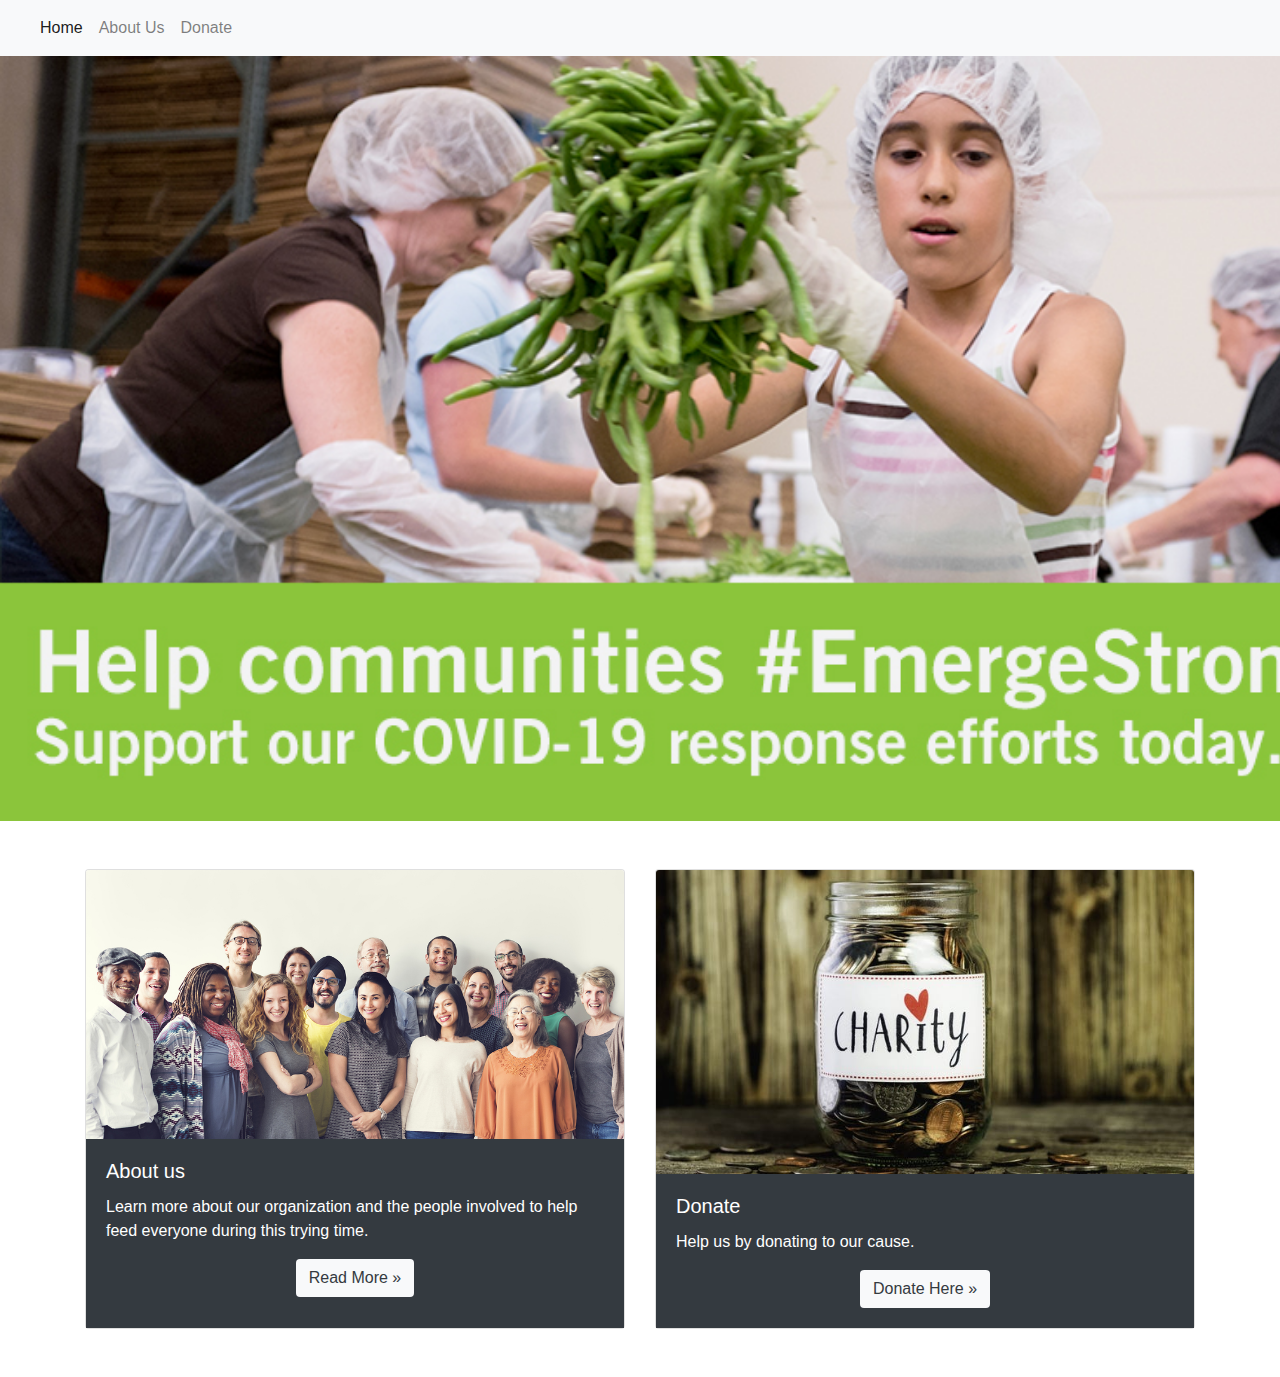
<file: index.html>
<!doctype html>
<html lang="en">
  <head>
    <!-- Required meta tags -->
    <meta charset="utf-8">
    <meta name="viewport" content="width=device-width, initial-scale=1, shrink-to-fit=no">

    <!-- Bootstrap CSS -->
    <link rel="stylesheet" href="https://stackpath.bootstrapcdn.com/bootstrap/4.4.1/css/bootstrap.min.css" integrity="sha384-Vkoo8x4CGsO3+Hhxv8T/Q5PaXtkKtu6ug5TOeNV6gBiFeWPGFN9MuhOf23Q9Ifjh" crossorigin="anonymous">
    <link rel="stylesheet" href="https://cdnjs.cloudflare.com/ajax/libs/font-awesome/5.13.0/css/all.min.css" integrity="sha256-h20CPZ0QyXlBuAw7A+KluUYx/3pK+c7lYEpqLTlxjYQ=" crossorigin="anonymous" />
    <link rel="stylesheet" href="css/style.css">
    <title>Home</title>
  </head>
  <body>


<nav class="navbar navbar-expand-lg navbar-light bg-light">
    <a class="navbar-brand" href="#"></a>
    <button class="navbar-toggler" type="button" data-toggle="collapse" data-target="#navbarSupportedContent" aria-controls="navbarSupportedContent" aria-expanded="false" aria-label="Toggle navigation">
      <span class="navbar-toggler-icon"></span>
    </button>
    <div class="collapse navbar-collapse" id="navbarSupportedContent">
      <ul class="navbar-nav mr-auto">
        <li class="nav-item active">
          <a class="nav-link" href="#">Home <span class="sr-only">(current)</span></a>
        </li>
        <li class="nav-item">
          <a class="nav-link" href="AboutUs.html">About Us</a>
        </li>
        <li class="nav-item">
          <a class="nav-link" href="Donate.html">Donate</a>
        </li>
      </ul>
    </div>
</nav>

<div>
    <div class="jumbotron jumbotron-fluid d-flex flex-column justify-content-center align-items-center ">
        
      </div>
    </div>
      
    <div class="container">
    <div class="card-deck my-5">
      <div class="card">
        <img class="card-img-top" src="img/team.jpg" alt="Card image cap">
        <div class="card-body bg-dark text-white">
          <h5 class="card-title">About us</h5>
          <p class="card-text">Learn more about our organization and the people involved to help feed everyone during this trying time.<div class="d-flex justify-content-center">
            <a href="#" class="btn bg-light text-dark">Read More »</a>
            </div>
        </div>
      </div>

      <div class="card">
        <img class="card-img-top resize" src="img/donate.jpg"  alt="Card image cap">
        <div class="card-body bg-dark text-white">
          <h5 class="card-title">Donate</h5>
          <p class="card-text">Help us by donating to our cause.</p>
          <div class="d-flex justify-content-center">
            <a href="#" class="btn bg-light text-dark">Donate Here »</a>
       </div>
        </div>
        </div>
      </div>
    </div>

    

   
    

    <!-- Optional JavaScript -->
    <!-- jQuery first, then Popper.js, then Bootstrap JS -->
    <script src="https://code.jquery.com/jquery-3.4.1.slim.min.js" integrity="sha384-J6qa4849blE2+poT4WnyKhv5vZF5SrPo0iEjwBvKU7imGFAV0wwj1yYfoRSJoZ+n" crossorigin="anonymous"></script>
    <script src="https://cdn.jsdelivr.net/npm/popper.js@1.16.0/dist/umd/popper.min.js" integrity="sha384-Q6E9RHvbIyZFJoft+2mJbHaEWldlvI9IOYy5n3zV9zzTtmI3UksdQRVvoxMfooAo" crossorigin="anonymous"></script>
    <script src="https://stackpath.bootstrapcdn.com/bootstrap/4.4.1/js/bootstrap.min.js" integrity="sha384-wfSDF2E50Y2D1uUdj0O3uMBJnjuUD4Ih7YwaYd1iqfktj0Uod8GCExl3Og8ifwB6" crossorigin="anonymous"></script>
  </body>
</html>
</file>
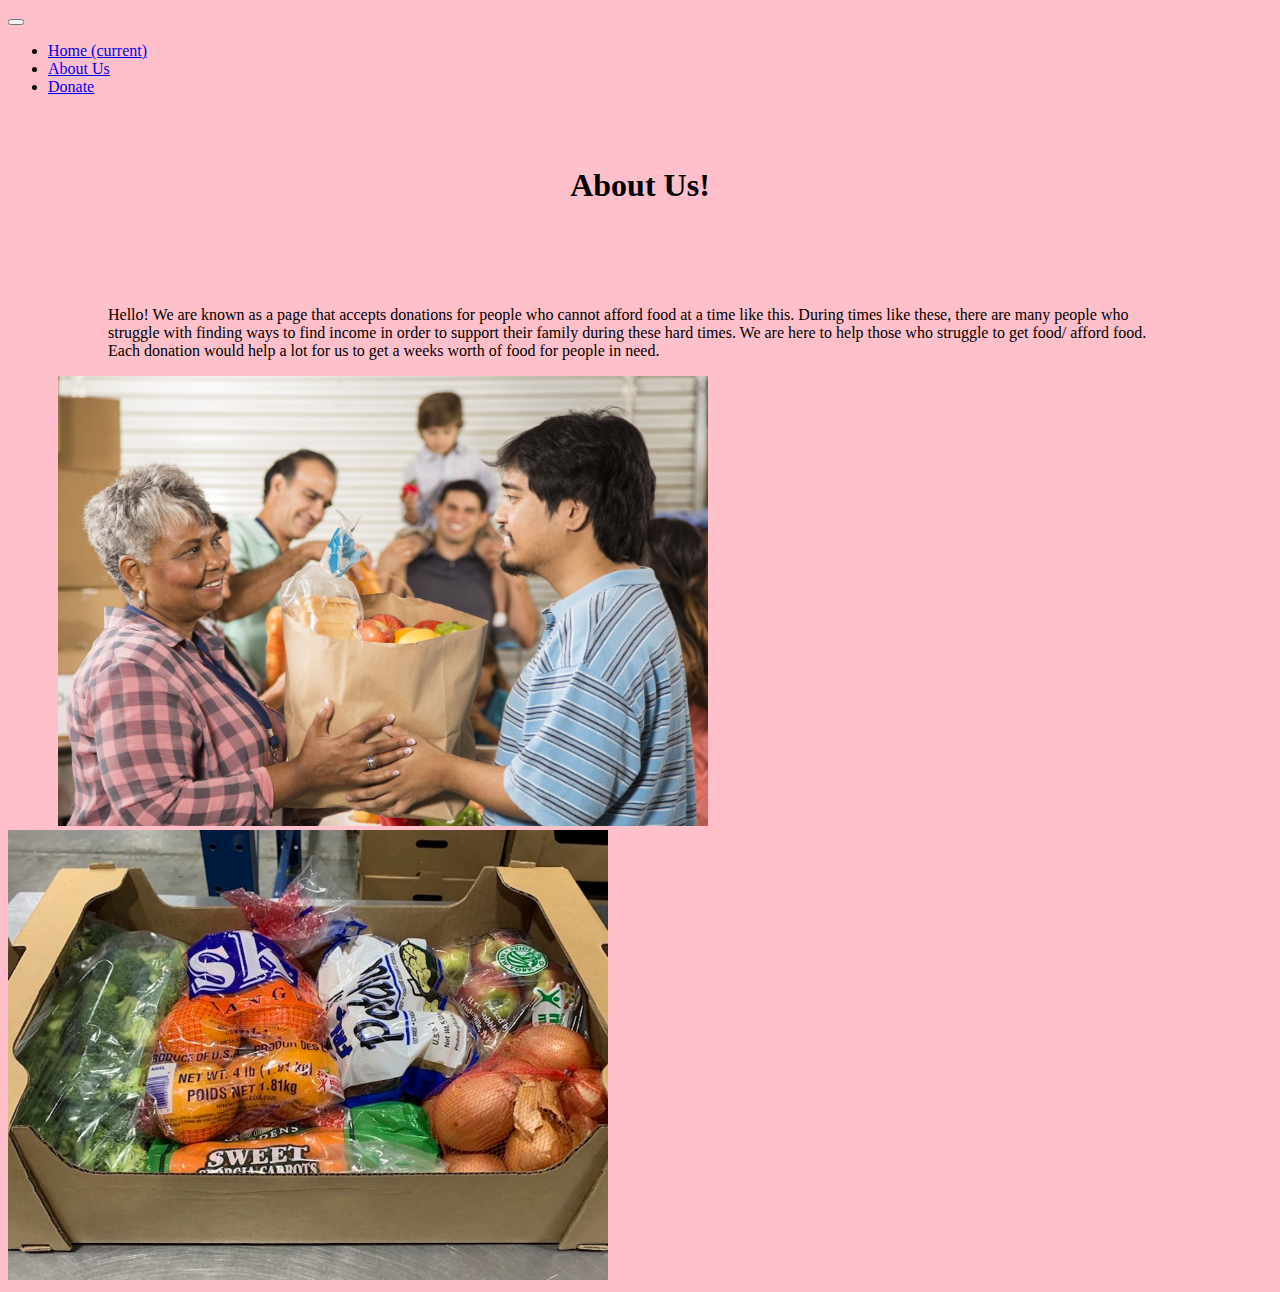
<file: AboutUs.html>
<!doctype html>
<html lang="en">
  <head>
    <!-- Required meta tags -->
    <meta charset="utf-8">
    <meta name="viewport" content="width=device-width, initial-scale=1, shrink-to-fit=no">

    <!-- Bootstrap CSS -->
    <link rel="stylesheet" href="https://stackpath.bootstrapcdn.com/bootstrap/4.5.0/css/bootstrap.min.css" integrity="sha384-9aIt2nRpC12Uk9gS9baDl411NQApFmC26EwAOH8WgZl5MYYxFfc+NcPb1dKGj7Sk" crossorigin="anonymous">

    <title>About Us</title>

    <style>
      p {
          padding-left: 100px;
          padding-right: 100px;
          padding-top:80px;
          /* text-align: center; */
      }
      h1 {
          text-align: center;
          padding-top: 50px;
      }
      
      body {
          background: pink;
      }
  
      .pics {
          /* padding-left:465px; */
          float: left;
          padding-left: 50px;
          padding-right: 200px;
      }
  
      /* .pic {
          /* padding-left: 600px; */
   
  </style>

  </head>
  <body>

   <nav class="navbar navbar-expand-lg navbar-light bg-light">
        <a class="navbar-brand" href="#"></a>
        <button class="navbar-toggler" type="button" data-toggle="collapse" data-target="#navbarSupportedContent" aria-controls="navbarSupportedContent" aria-expanded="false" aria-label="Toggle navigation">
          <span class="navbar-toggler-icon"></span>
        </button>
        <div class="collapse navbar-collapse" id="navbarSupportedContent">
          <ul class="navbar-nav mr-auto">
            <li class="nav-item active">
              <a class="nav-link" href="home.html">Home <span class="sr-only">(current)</span></a>
            </li>
            <li class="nav-item">
              <a class="nav-link" href="AboutUs.html">About Us</a>
            </li>
            <li class="nav-item">
              <a class="nav-link" href="Donate.html">Donate</a>
            </li>
          </ul>
        </div>
    </nav>
    
    
      <h1>About Us!</h1>
      <p> Hello! We are known as a page that accepts donations for people who cannot afford food at a time like this. 
        During times like these, there are many people who struggle with finding ways to find income in order to support 
        their family during these hard times. We are here to help those who struggle to get food/ afford food. Each donation
        would help a lot for us to get a weeks worth of food for people in need. 
    </p>
    <div class = "pics" >
        <img src = "help.jpg" alt="help image" height="450" width="650">
        
    </div>
    <div class = "pic">
        
        <img src = "food.jpg" alt="food image" height="450" width="600">
    </div>
    <!-- Optional JavaScript -->
    <!-- jQuery first, then Popper.js, then Bootstrap JS -->
    <script src="https://code.jquery.com/jquery-3.5.1.slim.min.js" integrity="sha384-DfXdz2htPH0lsSSs5nCTpuj/zy4C+OGpamoFVy38MVBnE+IbbVYUew+OrCXaRkfj" crossorigin="anonymous"></script>
    <script src="https://cdn.jsdelivr.net/npm/popper.js@1.16.0/dist/umd/popper.min.js" integrity="sha384-Q6E9RHvbIyZFJoft+2mJbHaEWldlvI9IOYy5n3zV9zzTtmI3UksdQRVvoxMfooAo" crossorigin="anonymous"></script>
    <script src="https://stackpath.bootstrapcdn.com/bootstrap/4.5.0/js/bootstrap.min.js" integrity="sha384-OgVRvuATP1z7JjHLkuOU7Xw704+h835Lr+6QL9UvYjZE3Ipu6Tp75j7Bh/kR0JKI" crossorigin="anonymous"></script>
  </body>
</html>
</file>
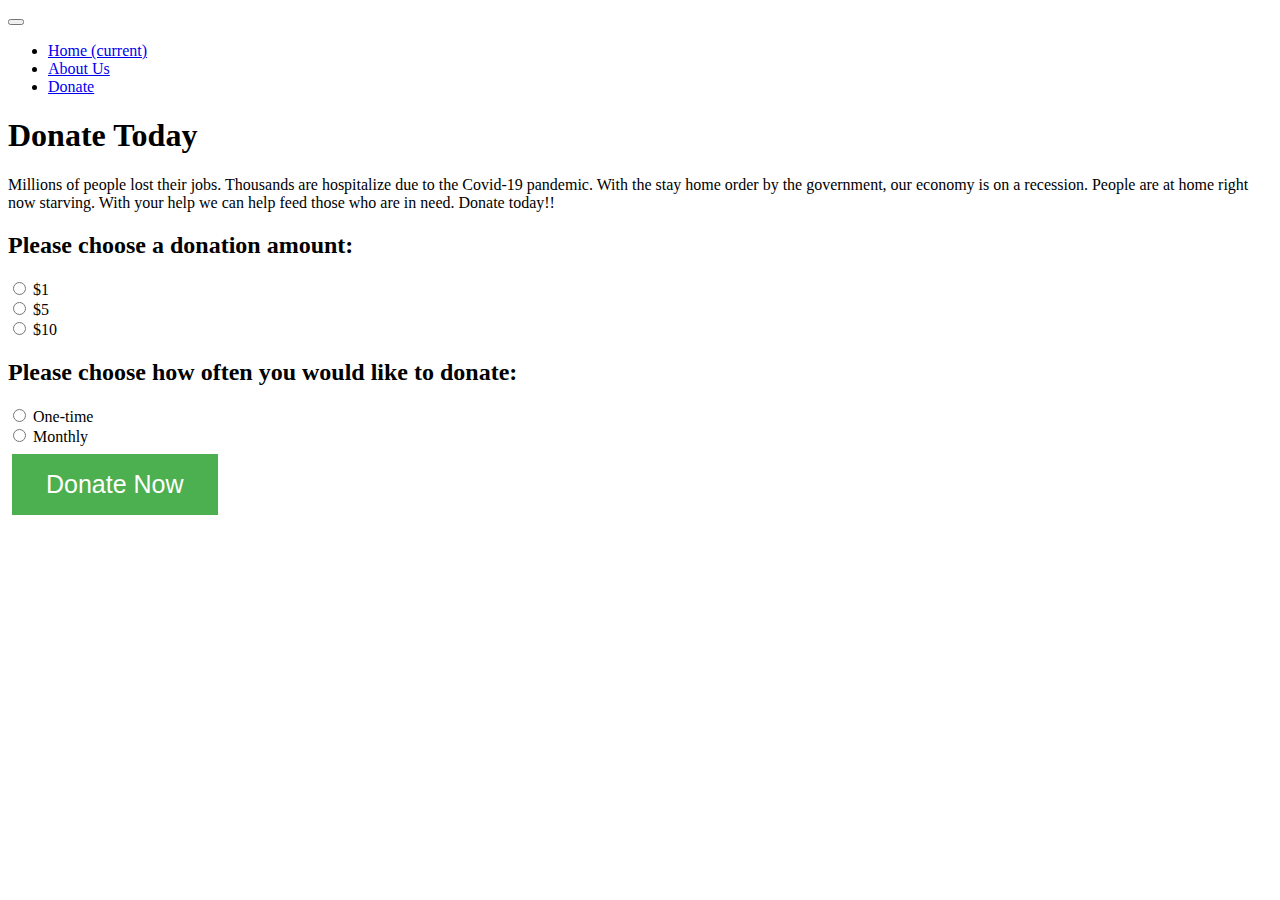
<file: Donate.html>
<!DOCTYPE html>
<html>
<head>
<title>Page Title</title>

<link rel="stylesheet" href="https://stackpath.bootstrapcdn.com/bootstrap/4.5.0/css/bootstrap.min.css" integrity="sha384-9aIt2nRpC12Uk9gS9baDl411NQApFmC26EwAOH8WgZl5MYYxFfc+NcPb1dKGj7Sk" crossorigin="anonymous">

<style>
  .button {
    border: none;
    color: white;
    padding: 16px 34px;
    text-align: center;
    text-decoration: red;
    display: inline-block;
    font-size: 25px;
    margin: 8px 4px;
    cursor: pointer;
  }
  
  .button1 {background-color: #4CAF50;} 

  

</style>
</head>

<body>

  <nav class="navbar navbar-expand-lg navbar-light bg-light">
    <a class="navbar-brand" href="#"></a>
    <button class="navbar-toggler" type="button" data-toggle="collapse" data-target="#navbarSupportedContent" aria-controls="navbarSupportedContent" aria-expanded="false" aria-label="Toggle navigation">
      <span class="navbar-toggler-icon"></span>
    </button>
    <div class="collapse navbar-collapse" id="navbarSupportedContent">
      <ul class="navbar-nav mr-auto">
        <li class="nav-item active">
          <a class="nav-link" href="home.html">Home <span class="sr-only">(current)</span></a>
        </li>
        <li class="nav-item">
          <a class="nav-link" href="AboutUs.html">About Us</a>
        </li>
        <li class="nav-item">
          <a class="nav-link" href="Donate.html">Donate</a>
        </li>
      </ul>
    </div>
</nav>


<h1>Donate Today</h1>
<p>Millions of people lost their jobs. Thousands are hospitalize due to the Covid-19 pandemic. With the stay home order by the government, our economy is on a recession. People are at home right now starving. With your help we can help feed those who are in need. Donate today!!  </p>

<h2>Please choose a donation amount:</h2>
<input type="radio" id="choice1" value="$1">
  <label for="choice1">$1</label><br>
<input type="radio" id="choice2" value="$5">
  <label for="choice2">$5</label><br>
<input type="radio" id="choice3" value="$10">
  <label for="choice3">$10</label><br>

<h2>Please choose how often you would like to donate:</h2>
<input type="radio" id="choice4" value="one-time">
  <label for="choice1">One-time</label><br>
<input type="radio" id="choice5" value="monthly">
  <label for="choice2">Monthly</label><br> 

<button class="button button1">Donate Now</button>

</body>
</html>
</file>
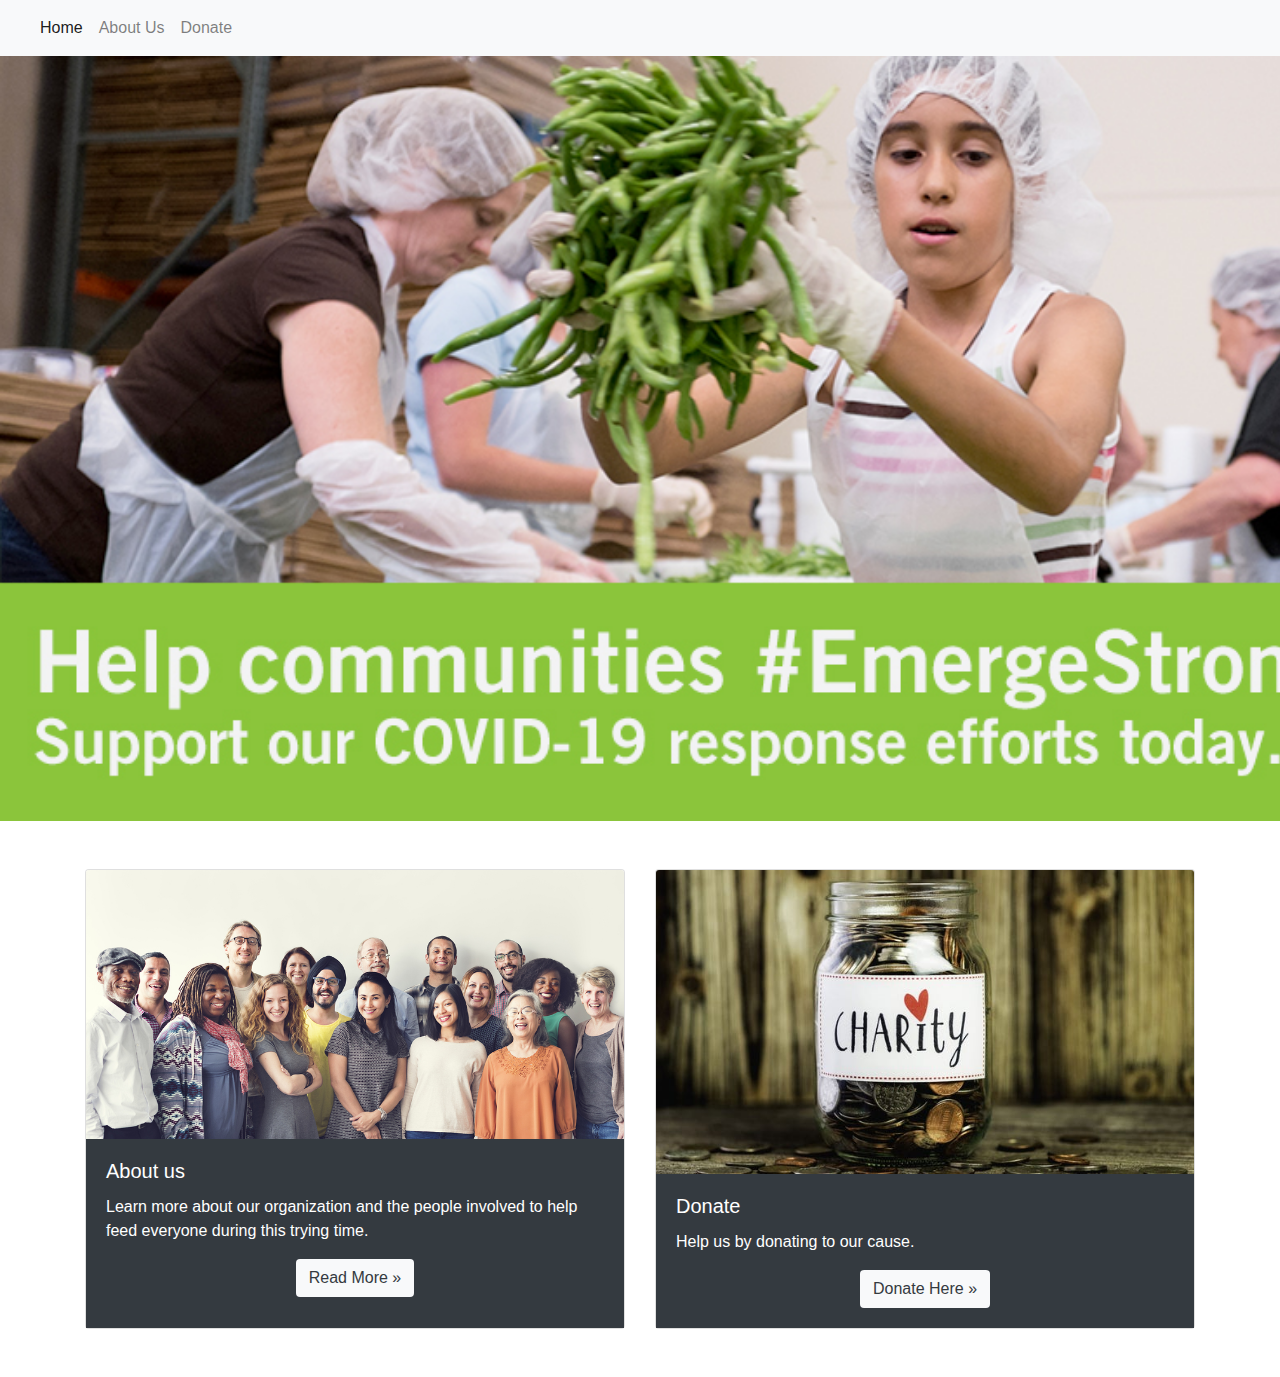
<file: home.html>
<!doctype html>
<html lang="en">
  <head>
    <!-- Required meta tags -->
    <meta charset="utf-8">
    <meta name="viewport" content="width=device-width, initial-scale=1, shrink-to-fit=no">

    <!-- Bootstrap CSS -->
    <link rel="stylesheet" href="https://stackpath.bootstrapcdn.com/bootstrap/4.4.1/css/bootstrap.min.css" integrity="sha384-Vkoo8x4CGsO3+Hhxv8T/Q5PaXtkKtu6ug5TOeNV6gBiFeWPGFN9MuhOf23Q9Ifjh" crossorigin="anonymous">
    <link rel="stylesheet" href="https://cdnjs.cloudflare.com/ajax/libs/font-awesome/5.13.0/css/all.min.css" integrity="sha256-h20CPZ0QyXlBuAw7A+KluUYx/3pK+c7lYEpqLTlxjYQ=" crossorigin="anonymous" />
    <link rel="stylesheet" href="css/style.css">
    <title>Home</title>
  </head>
  <body>


<nav class="navbar navbar-expand-lg navbar-light bg-light">
    <a class="navbar-brand" href="#"></a>
    <button class="navbar-toggler" type="button" data-toggle="collapse" data-target="#navbarSupportedContent" aria-controls="navbarSupportedContent" aria-expanded="false" aria-label="Toggle navigation">
      <span class="navbar-toggler-icon"></span>
    </button>
    <div class="collapse navbar-collapse" id="navbarSupportedContent">
      <ul class="navbar-nav mr-auto">
        <li class="nav-item active">
          <a class="nav-link" href="#">Home <span class="sr-only">(current)</span></a>
        </li>
        <li class="nav-item">
          <a class="nav-link" href="AboutUs.html">About Us</a>
        </li>
        <li class="nav-item">
          <a class="nav-link" href="Donate.html">Donate</a>
        </li>
      </ul>
    </div>
</nav>

<div>
    <div class="jumbotron jumbotron-fluid d-flex flex-column justify-content-center align-items-center ">
        
      </div>
    </div>
      
    <div class="container">
    <div class="card-deck my-5">
      <div class="card">
        <img class="card-img-top" src="img/team.jpg" alt="Card image cap">
        <div class="card-body bg-dark text-white">
          <h5 class="card-title">About us</h5>
          <p class="card-text">Learn more about our organization and the people involved to help feed everyone during this trying time.<div class="d-flex justify-content-center">
            <a href="AboutUs.html" class="btn bg-light text-dark">Read More »</a>
            </div>
        </div>
      </div>

      <div class="card">
        <img class="card-img-top resize" src="img/donate.jpg"  alt="Card image cap">
        <div class="card-body bg-dark text-white">
          <h5 class="card-title">Donate</h5>
          <p class="card-text">Help us by donating to our cause.</p>
          <div class="d-flex justify-content-center">
            <a href="Donate.html" class="btn bg-light text-dark">Donate Here »</a>
       </div>
        </div>
        </div>
      </div>
    </div>

    

   
    

    <!-- Optional JavaScript -->
    <!-- jQuery first, then Popper.js, then Bootstrap JS -->
    <script src="https://code.jquery.com/jquery-3.4.1.slim.min.js" integrity="sha384-J6qa4849blE2+poT4WnyKhv5vZF5SrPo0iEjwBvKU7imGFAV0wwj1yYfoRSJoZ+n" crossorigin="anonymous"></script>
    <script src="https://cdn.jsdelivr.net/npm/popper.js@1.16.0/dist/umd/popper.min.js" integrity="sha384-Q6E9RHvbIyZFJoft+2mJbHaEWldlvI9IOYy5n3zV9zzTtmI3UksdQRVvoxMfooAo" crossorigin="anonymous"></script>
    <script src="https://stackpath.bootstrapcdn.com/bootstrap/4.4.1/js/bootstrap.min.js" integrity="sha384-wfSDF2E50Y2D1uUdj0O3uMBJnjuUD4Ih7YwaYd1iqfktj0Uod8GCExl3Og8ifwB6" crossorigin="anonymous"></script>
  </body>
</html>
</file>
<file: css/style.css>
.jumbotron{
    height:85vh;
    background:url(../img/food.jpg);
    background-size: cover;
}

.resize{

   
    width: 100%;
   
}
</file>
